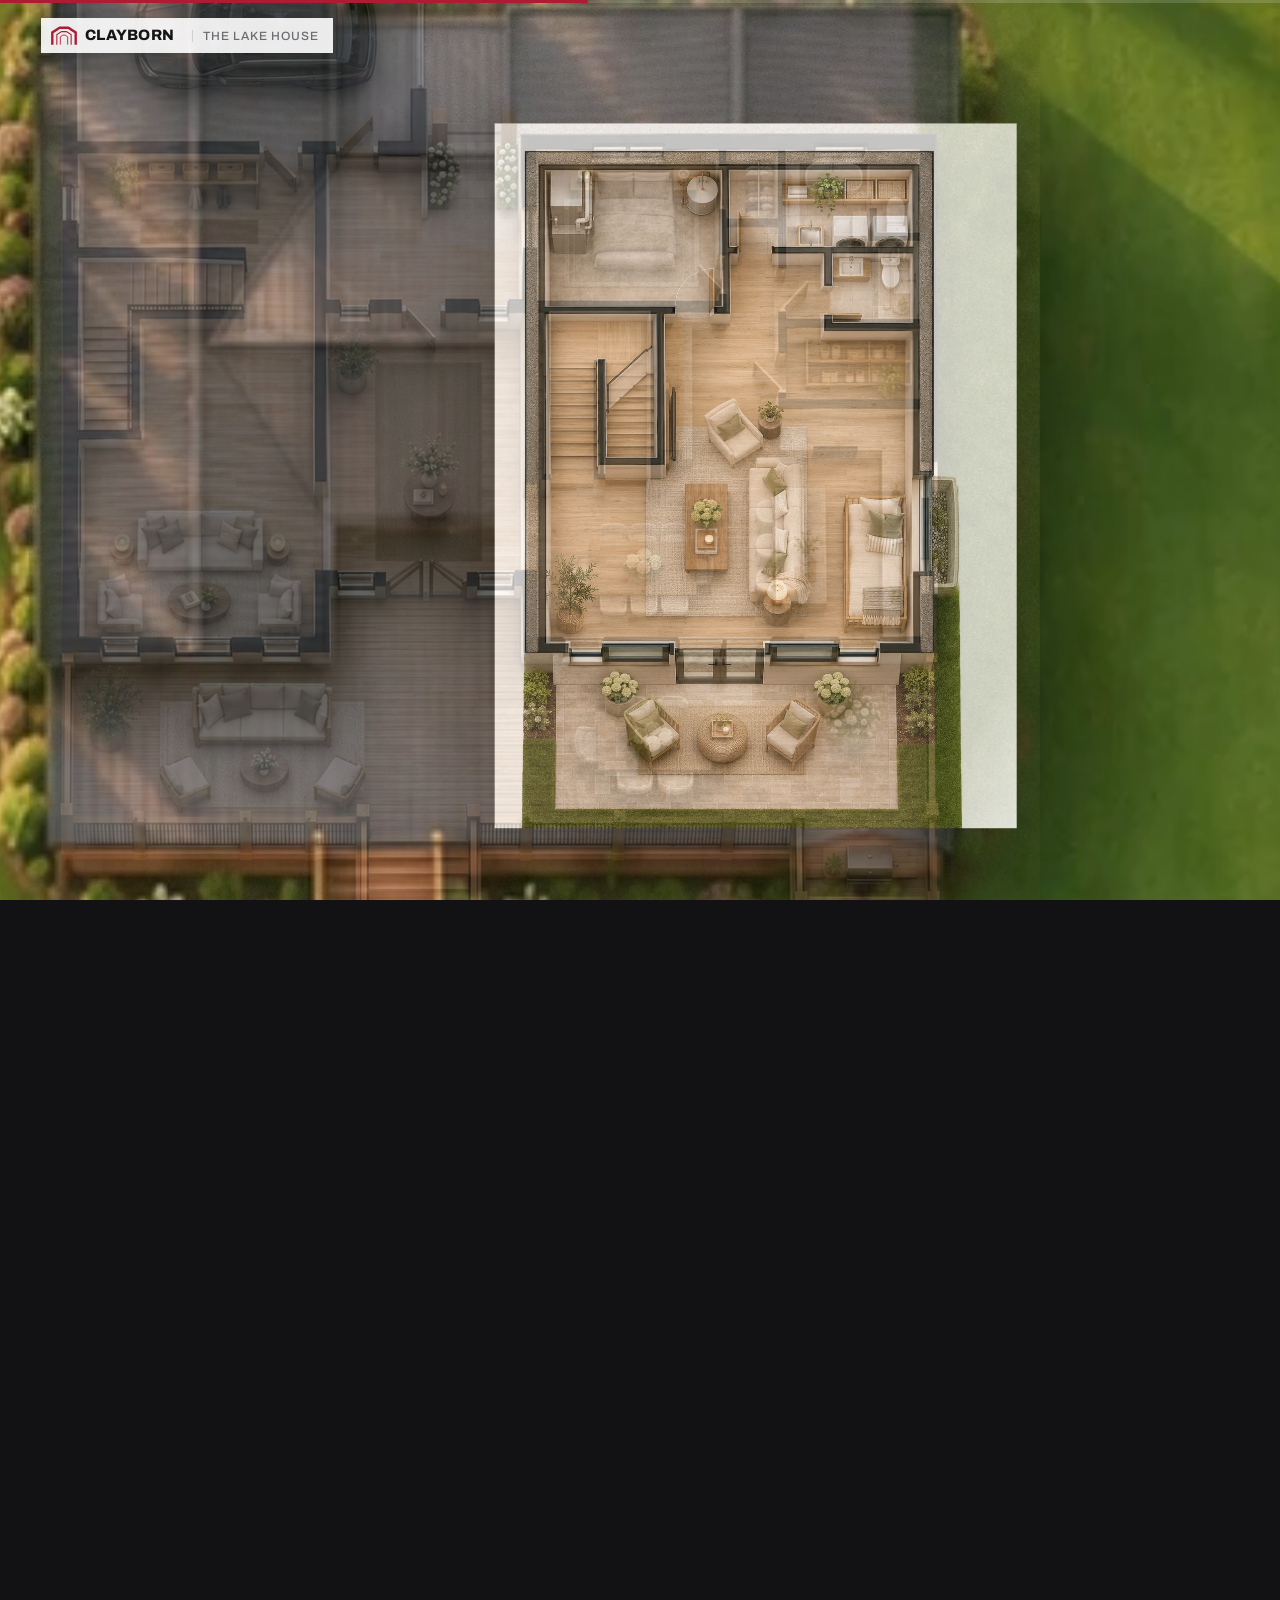
<file: renders.html>
<!doctype html>
<html lang="en">
<head>
  <meta charset="utf-8">
  <meta name="viewport" content="width=device-width, initial-scale=1">
  <title>Clayborn · The Lake House</title>
  <link rel="icon" href="data:,">
  <link rel="stylesheet" href="css/renders.css">
</head>
<body>
  <div id="stage" aria-hidden="true">
    <div id="backdrop"></div>
    <!-- the plan stack: every render is pinned to the same plan coordinates (feet), so the levels line up -->
    <div id="plan">
      <img class="lay" id="L-site" src="assets/renders/site-aerial.webp" alt="">
      <img class="lay" id="L-lower" src="assets/renders/plan-lower.webp" alt="">
      <img class="lay" id="L-main" src="assets/renders/plan-main.webp" alt="">
      <img class="lay" id="L-upper" src="assets/renders/plan-upper.webp" alt="">
      <img class="lay" id="L-roof" src="assets/renders/roof.webp" alt="">
    </div>
    <div id="dim"></div>
    <!-- the walk round the outside: rear (lake), east, front (street), west -->
    <div id="elevs">
      <div class="elev" id="E-rear"><img src="assets/renders/elev-rear.webp" alt=""></div>
      <div class="elev" id="E-east"><img src="assets/renders/elev-east.webp" alt=""></div>
      <div class="elev" id="E-front"><img src="assets/renders/elev-front.webp" alt=""></div>
      <div class="elev" id="E-west"><img src="assets/renders/elev-west.webp" alt=""></div>
      <div class="elev" id="E-close"><img src="assets/renders/elev-rear.webp" alt=""></div>
    </div>
  </div>

  <header id="brand">
    <svg class="mark" viewBox="0 0 120 88" aria-hidden="true">
      <path d="M6 86 V30 L40 8 H80 L114 30 V86" fill="none" stroke="currentColor" stroke-width="11"/>
      <path d="M27 86 V40 L49 26 H71 L93 40 V86" fill="none" stroke="currentColor" stroke-width="5"/>
      <path d="M43 86 V50 L55 42 H65 L77 50 V86" fill="none" stroke="currentColor" stroke-width="4"/>
    </svg>
    <span class="word">CLAYBORN</span><span class="proj">The Lake House</span>
  </header>

  <div id="level"><span class="lv-t"></span><span class="lv-d"></span></div>
  <div id="caps"></div>

  <div id="close">
    <div class="in">
      <div class="logo">
        <svg class="mark" viewBox="0 0 120 88" aria-hidden="true">
          <path d="M6 86 V30 L40 8 H80 L114 30 V86" fill="none" stroke="currentColor" stroke-width="11"/>
          <path d="M27 86 V40 L49 26 H71 L93 40 V86" fill="none" stroke="currentColor" stroke-width="5"/>
          <path d="M43 86 V50 L55 42 H65 L77 50 V86" fill="none" stroke="currentColor" stroke-width="4"/>
        </svg>
        <span class="word">CLAYBORN</span>
      </div>
      <h2>Bring your next project into focus.</h2>
      <p>From the first sketch to the sealed drawings, Clayborn designs and engineers homes that work as well as they look.</p>
      <a class="cta" href="#" onclick="return false">Talk to Clayborn about your project</a>
    </div>
  </div>

  <div id="progress"><i></i></div>
  <p id="cue">Scroll</p>
  <main id="track"></main>
  <script type="module" src="js/renders.js"></script>
</body>
</html>
</file>
<file: css/renders.css>
@font-face { font-family: 'Archivo'; src: url('../assets/fonts/archivo-var.woff2') format('woff2'); font-weight: 100 900; font-stretch: 62% 125%; font-display: swap; }

:root { --red: #ad1c33; --ink: #151517; --gutter: clamp(16px, 3.2vw, 48px); --sans: 'Archivo', 'Helvetica Neue', Arial, sans-serif; }
* { box-sizing: border-box; }
html, body { margin: 0; background: #121214; color: var(--ink); font-family: var(--sans); -webkit-font-smoothing: antialiased; }
#track { height: 1500vh; }

#stage { position: fixed; inset: 0; overflow: hidden; }
#backdrop { position: absolute; inset: -40px; background: url('../assets/renders/site-aerial.webp') center / cover; filter: blur(28px) brightness(0.55); }
#plan { position: absolute; left: 0; top: 0; width: 0; height: 0; transform-origin: 0 0; }
.lay { position: absolute; display: block; transform-origin: 50% 50%; opacity: 0; user-select: none; }
#L-site { opacity: 1; }
#L-upper, #L-lower, #L-main { box-shadow: 0 30px 90px rgba(0, 0, 0, 0.45); }
#dim { position: absolute; inset: 0; background: #121214; opacity: 0; pointer-events: none; }

#elevs { position: absolute; inset: 0; perspective: 1400px; }
.elev { position: absolute; inset: 0; opacity: 0; visibility: hidden; transform-origin: 50% 50%; backface-visibility: hidden; }
.elev img { width: 100%; height: 100%; object-fit: cover; display: block; }

#brand { position: fixed; z-index: 5; top: 18px; left: var(--gutter); display: flex; align-items: center; gap: 8px; color: var(--red);
  background: rgba(255, 255, 255, 0.9); padding: 8px 14px 8px 10px; box-shadow: 0 8px 30px rgba(0, 0, 0, 0.2); }
#brand .mark { width: 26px; height: auto; }
#brand .word { font: 800 15px/1 var(--sans); letter-spacing: 0.02em; color: var(--ink); }
#brand .proj { font: 500 12px/1 var(--sans); letter-spacing: 0.08em; text-transform: uppercase; color: #6b6b70; margin-left: 10px; padding-left: 10px; border-left: 1px solid #d0d0d0; }

#level { position: fixed; z-index: 5; left: var(--gutter); top: 84px; opacity: 0; text-align: left;
  display: flex; flex-direction: column; gap: 6px; padding-left: 16px; border-left: 4px solid var(--red); color: #fff; text-shadow: 0 2px 18px rgba(0, 0, 0, 0.6); }
.lv-t { font: 700 clamp(30px, 4.2vw, 64px)/1 var(--sans); letter-spacing: -0.01em; }
.lv-d { font: 500 clamp(13px, 1.05vw, 16px)/1.4 var(--sans); max-width: 22em; opacity: 0.9; }

.cap { position: fixed; z-index: 6; left: var(--gutter); bottom: 8vh; max-width: min(520px, 86vw); opacity: 0; visibility: hidden;
  background: rgba(255, 255, 255, 0.93); backdrop-filter: blur(10px); padding: 20px 24px 22px; border-top: 4px solid var(--red); box-shadow: 0 18px 50px rgba(0, 0, 0, 0.25); }
.cap .no { margin: 0 0 8px; font: 700 11px/1 var(--sans); letter-spacing: 0.18em; text-transform: uppercase; color: var(--red); }
.cap h2 { margin: 0; font: 700 clamp(22px, 2.3vw, 34px)/1.12 var(--sans); letter-spacing: -0.01em; }
.cap .sub { margin: 10px 0 0; font: 400 clamp(14px, 1.1vw, 17px)/1.45 var(--sans); color: #3b3b3f; }

#close { position: fixed; z-index: 7; inset: 0; opacity: 0; visibility: hidden; display: grid; place-items: end center; padding-bottom: 7vh;
  background: linear-gradient(180deg, rgba(255, 255, 255, 0) 25%, rgba(255, 255, 255, 0.8) 55%, rgba(255, 255, 255, 0.96) 80%); }
#close .in { text-align: center; max-width: 660px; padding: 24px; }
#close .logo { display: flex; justify-content: center; align-items: center; gap: 0.35em; color: var(--red); font-size: clamp(22px, 3vw, 38px); margin-bottom: 0.5em; }
#close .logo .mark { width: 2.2em; } #close .logo .word { font: 800 1.4em/1 var(--sans); color: var(--ink); }
#close h2 { margin: 0; font: 700 clamp(30px, 4vw, 56px)/1.05 var(--sans); letter-spacing: -0.015em; }
#close p { margin: 16px auto 26px; font: 400 clamp(15px, 1.2vw, 19px)/1.5 var(--sans); color: #3b3b3f; max-width: 34em; }
#close .cta { display: inline-block; padding: 16px 28px; background: var(--red); color: #fff; text-decoration: none; font: 700 15px/1 var(--sans); letter-spacing: 0.04em; }

#progress { position: fixed; z-index: 8; left: 0; right: 0; top: 0; height: 3px; background: rgba(255, 255, 255, 0.15); }
#progress i { display: block; height: 100%; background: var(--red); transform-origin: left; transform: scaleX(0); }
#cue { position: fixed; z-index: 8; left: 50%; bottom: 3vh; transform: translateX(-50%); margin: 0; font: 600 11px/1 var(--sans); letter-spacing: 0.3em; text-transform: uppercase; color: #fff; }

@media (max-width: 760px) {
  .cap { left: 12px; right: 12px; bottom: 4vh; max-width: none; padding: 16px 18px; }
  #level { right: 14px; top: 90px; transform: none; }
  #brand .proj { display: none; }
}

/* the roof and main-floor renders carry their own lawn: feather their edges into the aerial */
#L-roof, #L-main { -webkit-mask-image: radial-gradient(ellipse 72% 70% at 50% 50%, #000 72%, transparent 100%); mask-image: radial-gradient(ellipse 72% 70% at 50% 50%, #000 72%, transparent 100%); box-shadow: none; }
</file>
